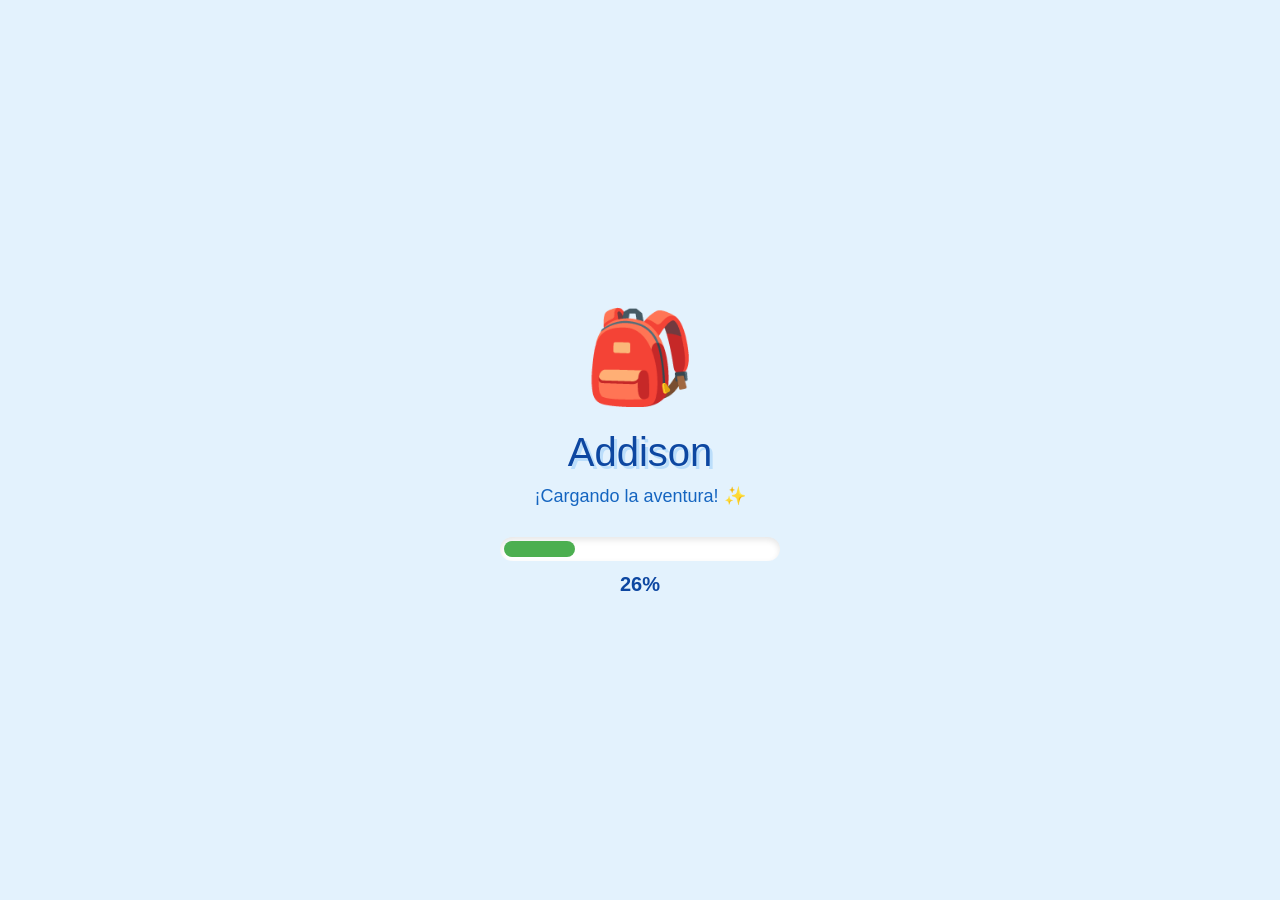
<file: index.html>
<!DOCTYPE html>
<html lang="es">
<head>
    <meta charset="UTF-8">
    <meta name="viewport" content="width=device-width, initial-scale=1.0">
    <title>Colegio Addison 🏫</title>
    <link rel="stylesheet" href="style.css">
</head>
<body>

    <!-- 1. PANTALLA DE CARGA (CON PORCENTAJE) -->
    <div id="pantalla-carga">
        <div class="logo-addison">🎒</div>
        <div class="titulo-colegio">Addison</div>
        <div class="subtitulo-carga">¡Cargando la aventura! ✨</div>
        <div class="contenedor-barra">
            <div id="mi-barra" class="barra-progreso"></div>
        </div>
        <div id="porcentaje" class="texto-porcentaje">0%</div>
    </div>

    <!-- 2. SECCIÓN TIPO ÍNDICE (TEMAS) -->
    <div id="contenido-principal">
        <h1>🏫 Colegio Addison 🎒</h1>
        <p class="sub">¡Toca lo que quieras aprender hoy!</p>

        <div class="grid-juegos">
            
            <button class="card-juego btn-vocales" onclick="seleccionarTema('vocales')">
                <span class="emoji">🅰️</span>
                <span>Las Vocales</span>
            </button>

            <button class="card-juego btn-colores" onclick="seleccionarTema('colores')">
                <span class="emoji">🎨</span>
                <span>Los Colores</span>
            </button>

            <button class="card-juego btn-animales" onclick="seleccionarTema('animales')">
                <span class="emoji">🦁</span>
                <span>Animales</span>
            </button>
            
            <button class="card-juego btn-numeros" onclick="seleccionarTema('numeros')">
              <span class="emoji">🔢</span>
               <span>Números</span>
            </button>

            <button class="card-juego btn-abecedario" onclick="seleccionarTema('abecedario')">
    <span class="emoji">🔤</span>
    <span>Abecedario</span>
</button>

            <button class="card-juego btn-formas" onclick="seleccionarTema('formas')">
    <span class="emoji">📐</span>
    <span>Formas</span>
</button>

            <button class="card-juego btn-mas" style="grid-column: span 2;" onclick="seleccionarTema('sorpresa')">
                <span class="emoji">🎁</span>
                <span>¡Juego Sorpresa!</span>
            </button>

        </div>
    </div>

    <script>
        let progreso = 0;
        const barra = document.getElementById('mi-barra');
        const textoPorcentaje = document.getElementById('porcentaje');
        const pantallaCarga = document.getElementById('pantalla-carga');
        const contenidoPrincipal = document.getElementById('contenido-principal');

        // --- TRUCO EVITAR PANTALLA DE CARGA ---
        const parametros = new URLSearchParams(window.location.search);
        
        if (parametros.get('menu') === 'true') {
            pantallaCarga.style.display = 'none';
            contenidoPrincipal.style.display = 'block';
        } else {
            const intervalo = setInterval(() => {
                progreso += 1;
                barra.style.width = progreso + '%';
                textoPorcentaje.innerText = progreso + '%';

                if (progreso >= 100) {
                    clearInterval(intervalo);
                    
                    if (window.AppInventor) {
                        window.AppInventor.setWebViewString("inicio_listo");
                    }

                    pantallaCarga.style.opacity = '0';
                    setTimeout(() => {
                        pantallaCarga.style.display = 'none';
                        contenidoPrincipal.style.display = 'block';
                    }, 500);
                }
            }, 40);
        }

        // --- AQUÍ ESTÁ LA FUNCIÓN ACTUALIZADA ---
        // Función que envía el tema seleccionado a los bloques de App Inventor o redirige en la Web
        // Función que envía el tema seleccionado a los bloques de App Inventor o redirige en la Web
        function seleccionarTema(tema) {
            if (tema === 'vocales') {
                window.location.href = "vocales.html";
            } else if (tema === 'colores') {
                window.location.href = "colores.html";
            } else if (tema === 'animales') {
                window.location.href = "animales.html";
            } else if (tema === 'numeros') {
                window.location.href = "numeros.html";
            } else if (tema === 'abecedario') {
                window.location.href = "abecedario.html";
            } else if (tema === 'formas') {
                // Esta línea abre el nuevo juego de las figuras geométricas
                window.location.href = "formas.html";
            } else {
                if (window.AppInventor) {
                    window.AppInventor.setWebViewString(tema);
                } else {
                    alert("Has seleccionado el tema: " + tema);
                }
            }
        }
    </script>

</body>
</html>
</file>
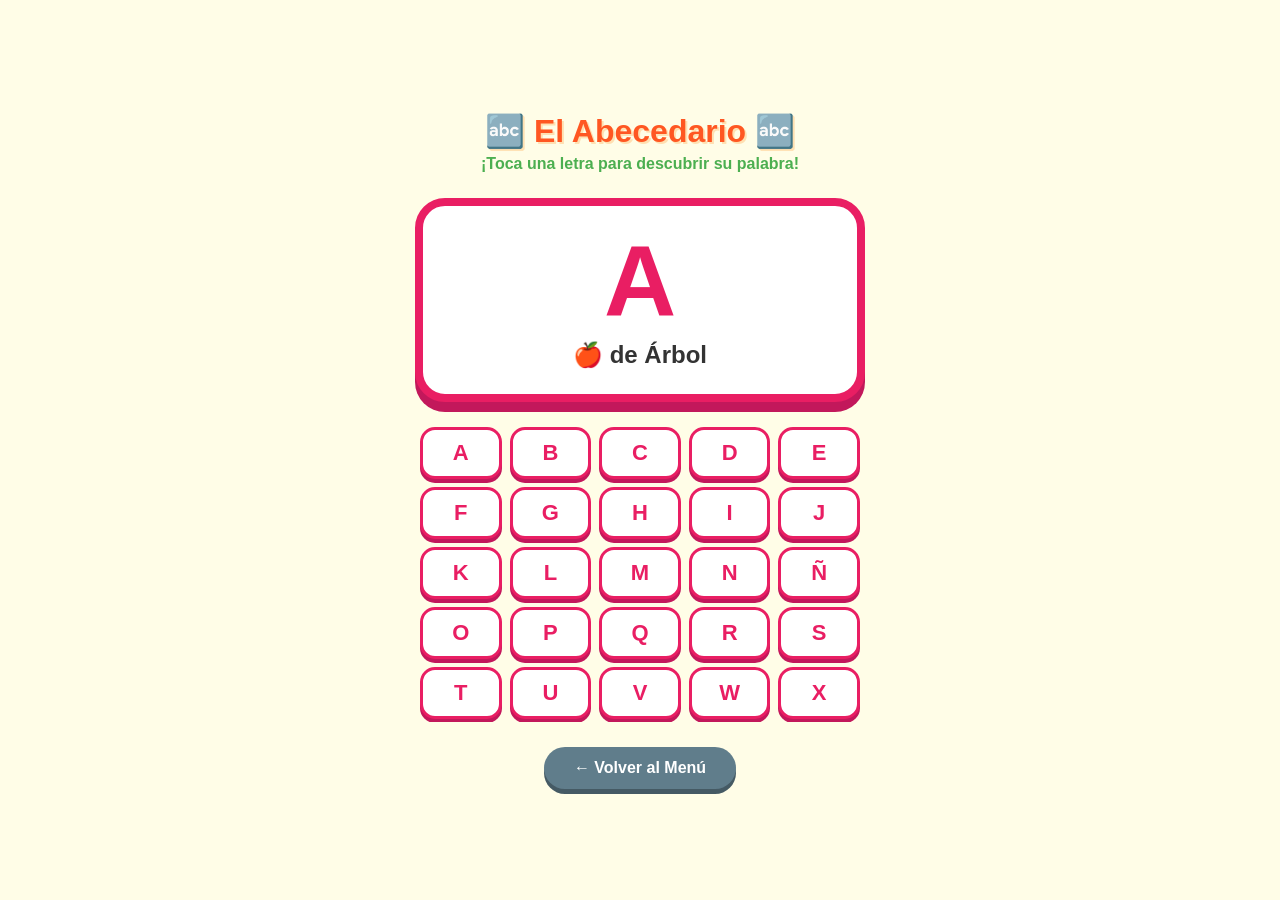
<file: abecedario.html>
<!DOCTYPE html>
<html lang="es">
<head>
    <meta charset="UTF-8">
    <meta name="viewport" content="width=device-width, initial-scale=1.0">
    <title>El Abecedario - Addison</title>
    <link rel="stylesheet" href="style.css">
    <style>
        .contenedor-abecedario {
            display: flex;
            flex-direction: column;
            align-items: center;
            width: 100%;
            max-width: 450px;
            text-align: center;
        }

        .pizarra-abc {
            background-color: white;
            border: 8px solid #E91E63;
            border-radius: 30px;
            width: 100%;
            padding: 25px 10px;
            margin-bottom: 20px;
            box-shadow: 0 10px 0 #C2185B;
        }

        .letra-gigante {
            font-size: 100px;
            font-weight: bold;
            color: #E91E63;
            display: block;
            line-height: 1;
            margin-bottom: 10px;
            transition: transform 0.2s;
        }

        .abc-info {
            font-size: 24px;
            color: #333;
            font-weight: bold;
        }

        .grid-abc {
            display: grid;
            grid-template-columns: repeat(5, 1fr);
            gap: 8px;
            width: 100%;
            margin-bottom: 25px;
            max-height: 300px;
            overflow-y: auto; /* Por si son muchas letras en pantallas pequeñas */
            padding: 5px;
        }

        .btn-letra {
            background-color: #FFF;
            border: 3px solid #E91E63;
            border-radius: 15px;
            padding: 10px 0;
            font-size: 22px;
            font-weight: bold;
            color: #E91E63;
            cursor: pointer;
            box-shadow: 0 4px 0 #C2185B;
            transition: all 0.1s ease;
        }

        .btn-letra:active {
            transform: translateY(3px);
            box-shadow: 0 1px 0 #C2185B;
            background-color: #FCE4EC;
        }

        .btn-volver {
            background-color: #607D8B;
            color: white;
            border: none;
            border-radius: 50px;
            padding: 12px 30px;
            font-size: 16px;
            font-weight: bold;
            cursor: pointer;
            box-shadow: 0 5px 0 #455A64;
        }

        .btn-volver:active {
            transform: translateY(3px);
            box-shadow: 0 2px 0 #455A64;
        }
    </style>
</head>
<body>

    <div class="contenedor-abecedario">
        <h1>🔤 El Abecedario 🔤</h1>
        <p class="sub">¡Toca una letra para descubrir su palabra!</p>

        <!-- Pizarra interactiva -->
        <div class="pizarra-abc" id="pizarra">
            <span id="pantalla-letra" class="letra-gigante">A</span>
            <p id="pantalla-texto" class="abc-info">🍎 de Árbol</p>
        </div>

        <!-- Rejilla del Abecedario (A-Z) -->
        <div class="grid-abc">
            <button class="btn-letra" onclick="cambiarLetra('A', '🍎 de Árbol')">A</button>
            <button class="btn-letra" onclick="cambiarLetra('B', '🍿 de Barco')">B</button>
            <button class="btn-letra" onclick="cambiarLetra('C', '🏠 de Casa')">C</button>
            <button class="btn-letra" onclick="cambiarLetra('D', '🎲 de Dado')">D</button>
            <button class="btn-letra" onclick="cambiarLetra('E', '🌟 de Estrella')">E</button>
            <button class="btn-letra" onclick="cambiarLetra('F', '🌻 de Flor')">F</button>
            <button class="btn-letra" onclick="cambiarLetra('G', '🐱 de Gato')">G</button>
            <button class="btn-letra" onclick="cambiarLetra('H', '🍦 de Helado')">H</button>
            <button class="btn-letra" onclick="cambiarLetra('I', '⛺ de Isla')">I</button>
            <button class="btn-letra" onclick="cambiarLetra('J', '🦒 de Jirafa')">J</button>
            <button class="btn-letra" onclick="cambiarLetra('K', '🥝 de Kiwi')">K</button>
            <button class="btn-letra" onclick="cambiarLetra('L', '🦁 de León')">L</button>
            <button class="btn-letra" onclick="cambiarLetra('M', '🍎 de Manzana')">M</button>
            <button class="btn-letra" onclick="cambiarLetra('N', '☁️ de Nube')">N</button>
            <button class="btn-letra" onclick="cambiarLetra('Ñ', '🦡 de Ñandú')">Ñ</button>
            <button class="btn-letra" onclick="cambiarLetra('O', '🐻 de Oso')">O</button>
            <button class="btn-letra" onclick="cambiarLetra('P', '🎈 de Perro')">P</button>
            <button class="btn-letra" onclick="cambiarLetra('Q', '🧀 de Queso')">Q</button>
            <button class="btn-letra" onclick="cambiarLetra('R', '🤖 de Ratón')">R</button>
            <button class="btn-letra" onclick="cambiarLetra('S', '☀️ de Sol')">S</button>
            <button class="btn-letra" onclick="cambiarLetra('T', '🐢 de Tortuga')">T</button>
            <button class="btn-letra" onclick="cambiarLetra('U', '🍇 de Uva')">U</button>
            <button class="btn-letra" onclick="cambiarLetra('V', '🐄 de Vaca')">V</button>
            <button class="btn-letra" onclick="cambiarLetra('W', '🧇 de Waffle')">W</button>
            <button class="btn-letra" onclick="cambiarLetra('X', '🪕 de Xilófono')">X</button>
            <button class="btn-letra" onclick="cambiarLetra('Y', '🪀 de Yo-yo')">Y</button>
            <button class="btn-letra" onclick="cambiarLetra('Z', '🦊 de Zorro')">Z</button>
        </div>

        <button class="btn-volver" onclick="irAlMenu()">← Volver al Menú</button>
    </div>

    <script>
        function cambiarLetra(letra, texto) {
            const pantallaLetra = document.getElementById('pantalla-letra');
            const pantallaTexto = document.getElementById('pantalla-texto');

            pantallaLetra.innerText = letra;
            pantallaTexto.innerText = texto;

            // Animación
            pantallaLetra.style.transform = 'scale(1.2)';
            setTimeout(() => { pantallaLetra.style.transform = 'scale(1)'; }, 150);

            if (window.AppInventor) {
                window.AppInventor.setWebViewString("abc_" + letra.toLowerCase());
            }
        }

        function irAlMenu() {
            window.location.href = "index.html?menu=true";
        }
    </script>

</body>
</html>
</file>
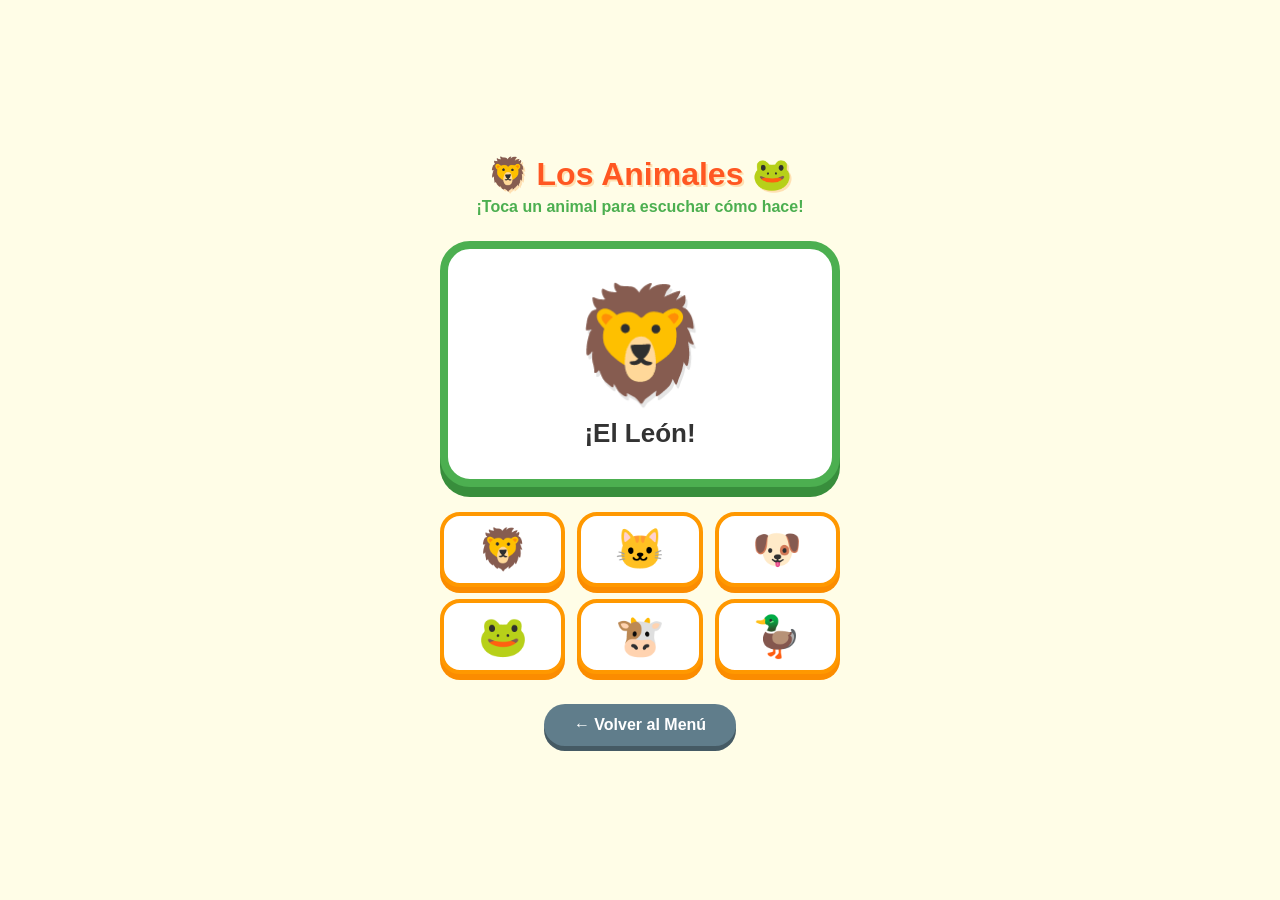
<file: animales.html>
<!DOCTYPE html>
<html lang="es">
<head>
    <meta charset="UTF-8">
    <meta name="viewport" content="width=device-width, initial-scale=1.0">
    <title>Los Animales - Addison</title>
    <link rel="stylesheet" href="style.css">
    <style>
        .contenedor-animales {
            display: flex;
            flex-direction: column;
            align-items: center;
            width: 100%;
            max-width: 400px;
            text-align: center;
        }

        .jaula-magica {
            background-color: white;
            border: 8px solid #4CAF50;
            border-radius: 30px;
            width: 100%;
            padding: 30px 10px;
            margin-bottom: 25px;
            box-shadow: 0 10px 0 #388E3C;
        }

        .animal-gigante {
            font-size: 110px;
            display: block;
            margin-bottom: 10px;
            filter: drop-shadow(2px 4px 0px rgba(0,0,0,0.1));
            transition: transform 0.2s;
        }

        .animal-info {
            font-size: 26px;
            color: #333;
            font-weight: bold;
        }

        .grid-animales {
            display: grid;
            grid-template-columns: repeat(3, 1fr);
            gap: 12px;
            width: 100%;
            margin-bottom: 30px;
        }

        .btn-animal {
            background-color: #FFF;
            border: 4px solid #FF9800;
            border-radius: 20px;
            padding: 10px 0;
            font-size: 40px; /* Emojis grandes */
            cursor: pointer;
            box-shadow: 0 6px 0 #FB8C00;
            transition: all 0.1s ease;
        }

        .btn-animal:active {
            transform: translateY(4px);
            box-shadow: 0 2px 0 #FB8C00;
        }

        .btn-volver {
            background-color: #607D8B;
            color: white;
            border: none;
            border-radius: 50px;
            padding: 12px 30px;
            font-size: 16px;
            font-weight: bold;
            cursor: pointer;
            box-shadow: 0 5px 0 #455A64;
        }

        .btn-volver:active {
            transform: translateY(3px);
            box-shadow: 0 2px 0 #455A64;
        }
    </style>
</head>
<body>

    <div class="contenedor-animales">
        <h1>🦁 Los Animales 🐸</h1>
        <p class="sub">¡Toca un animal para escuchar cómo hace!</p>

        <!-- Pantalla interactiva del animal seleccionado -->
        <div class="jaula-magica">
            <span id="pantalla-emoji" class="animal-gigante">🦁</span>
            <p id="pantalla-nombre" class="animal-info">¡El León!</p>
        </div>

        <!-- Botones de selección -->
        <div class="grid-animales">
            <button class="btn-animal" onclick="cambiarAnimal('🦁', '¡El León!', 'leon')">🦁</button>
            <button class="btn-animal" onclick="cambiarAnimal('🐱', '¡El Gato!', 'gato')">🐱</button>
            <button class="btn-animal" onclick="cambiarAnimal('🐶', '¡El Perro!', 'perro')">🐶</button>
            <button class="btn-animal" onclick="cambiarAnimal('🐸', '¡La Rana!', 'rana')">🐸</button>
            <button class="btn-animal" onclick="cambiarAnimal('🐮', '¡La Vaca!', 'vaca')">🐮</button>
            <button class="btn-animal" onclick="cambiarAnimal('🦆', '¡El Pato!', 'pato')">🦆</button>
        </div>

        <!-- Volver -->
        <button class="btn-volver" onclick="irAlMenu()">← Volver al Menú</button>
    </div>

    <script>
        function cambiarAnimal(emoji, nombre, idVoz) {
            const pantallaEmoji = document.getElementById('pantalla-emoji');
            const pantallaNombre = document.getElementById('pantalla-nombre');

            pantallaEmoji.innerText = emoji;
            pantallaNombre.innerText = nombre;

            // Animación de rebote al pulsar
            pantallaEmoji.style.transform = 'scale(1.2) rotate(5deg)';
            setTimeout(() => { pantallaEmoji.style.transform = 'scale(1) rotate(0deg)'; }, 200);

            // IMPORTANTE: Envía el ID a App Inventor por si quieres poner sonidos reales de animales
            if (window.AppInventor) {
                window.AppInventor.setWebViewString("animal_" + idVoz);
            }
        }

        function irAlMenu() {
    window.location.href = "index.html?menu=true";
}
    </script>

</body>
</html>
</file>
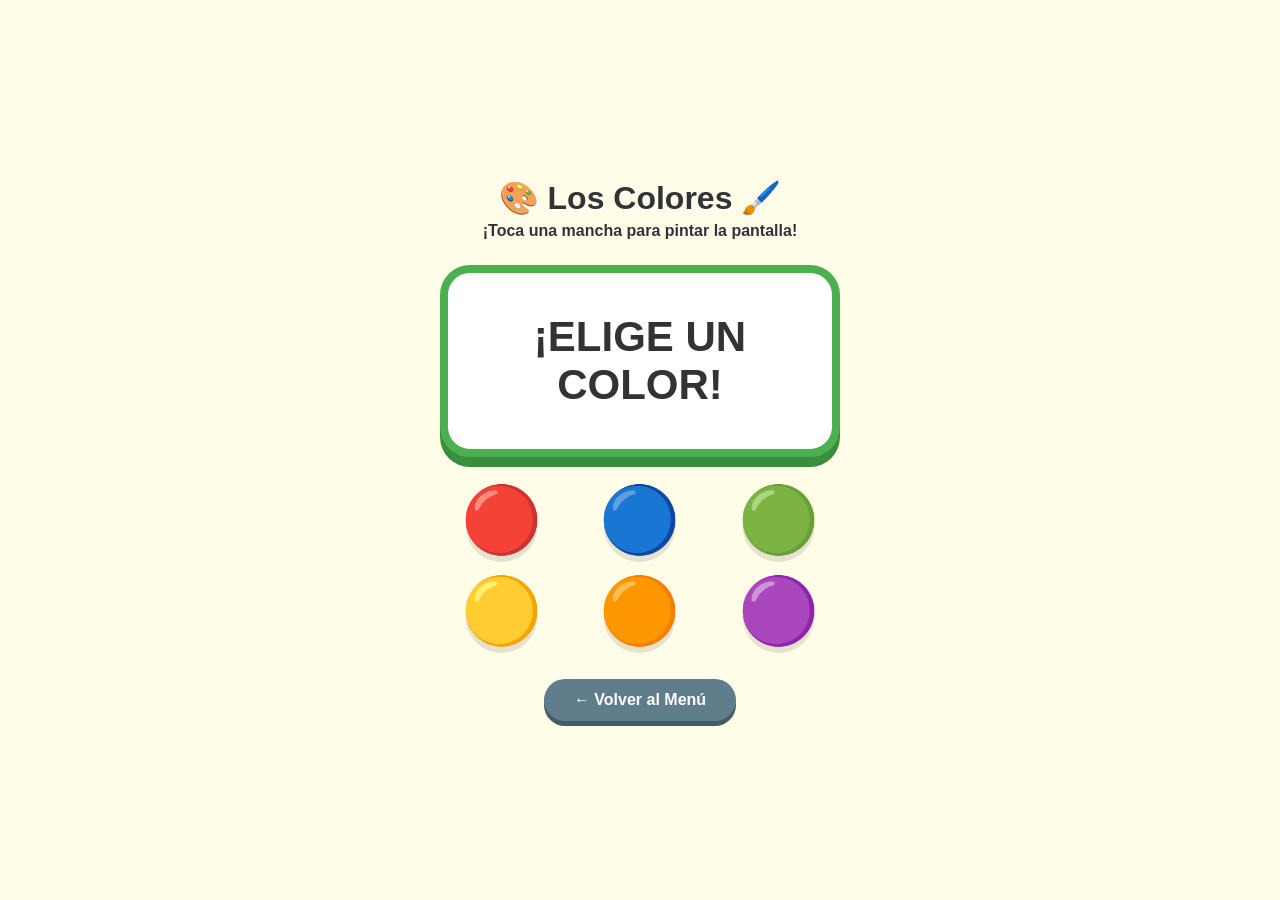
<file: colores.html>
<!DOCTYPE html>
<html lang="es">
<head>
    <meta charset="UTF-8">
    <meta name="viewport" content="width=device-width, initial-scale=1.0">
    <title>Los Colores - Addison</title>
    <link rel="stylesheet" href="style.css">
    <style>
        /* Estilos específicos para el juego de colores */
        body {
            transition: background-color 0.4s ease; /* Hace que el cambio de color sea suave */
        }

        .contenedor-colores {
            display: flex;
            flex-direction: column;
            align-items: center;
            width: 100%;
            max-width: 400px;
            text-align: center;
        }

        .balde-pintura {
            background-color: white;
            border: 8px solid #4CAF50;
            border-radius: 30px;
            width: 100%;
            padding: 40px 10px;
            margin-bottom: 25px;
            box-shadow: 0 10px 0 #388E3C;
            transition: transform 0.2s;
        }

        .color-nombre {
            font-size: 42px;
            font-weight: bold;
            color: #333;
            text-transform: uppercase;
            text-shadow: 2px 2px 0px rgba(255,255,255,0.8);
        }

        /* Contenedor de las manchas de pintura */
        .grid-manchas {
            display: grid;
            grid-template-columns: repeat(3, 1fr);
            gap: 15px;
            width: 100%;
            margin-bottom: 30px;
        }

        .btn-mancha {
            border: none;
            background: none;
            font-size: 65px; /* Emojis de manchas gigantes */
            cursor: pointer;
            transition: transform 0.1s ease;
            filter: drop-shadow(0px 6px 0px rgba(0,0,0,0.1));
        }

        .btn-mancha:active {
            transform: scale(0.85) translateY(5px);
        }

        .btn-volver {
            background-color: #607D8B;
            color: white;
            border: none;
            border-radius: 50px;
            padding: 12px 30px;
            font-size: 16px;
            font-weight: bold;
            cursor: pointer;
            box-shadow: 0 5px 0 #455A64;
        }

        .btn-volver:active {
            transform: translateY(3px);
            box-shadow: 0 2px 0 #455A64;
        }
    </style>
</head>
<body>

    <div class="contenedor-colores">
        <h1 style="color: #333; text-shadow: 2px 2px 0px #FFF;">🎨 Los Colores 🖌️</h1>
        <p class="sub" style="color: #333; text-shadow: 1px 1px 0px #FFF;">¡Toca una mancha para pintar la pantalla!</p>

        <!-- Pizarra mágica que muestra el nombre del color -->
        <div class="balde-pintura" id="pizarra-color">
            <span id="texto-color" class="color-nombre">¡Elige un color!</span>
        </div>

        <!-- Botones de manchas de pintura -->
        <div class="grid-manchas">
            <!-- Rojo -->
            <button class="btn-mancha" onclick="cambiarColor('#FFCDD2', '#E53935', '🔴 ¡Rojo! 🔴', 'rojo')">🔴</button>
            <!-- Azul -->
            <button class="btn-mancha" onclick="cambiarColor('#BBDEFB', '#1E88E5', '🔵 ¡Azul! 🔵', 'azul')">🔵</button>
            <!-- Verde -->
            <button class="btn-mancha" onclick="cambiarColor('#C8E6C9', '#43A047', '🟢 ¡Verde! 🟢', 'verde')">🟢</button>
            <!-- Amarillo -->
            <button class="btn-mancha" onclick="cambiarColor('#FFF9C4', '#FDD835', '🟡 ¡Amarillo! 🟡', 'amarillo')">🟡</button>
            <!-- Naranja -->
            <button class="btn-mancha" onclick="cambiarColor('#FFE0B2', '#FB8C00', '🟠 ¡Naranja! 🟠', 'naranja')">🟠</button>
            <!-- Morado -->
            <button class="btn-mancha" onclick="cambiarColor('#E1BEE7', '#8E24AA', '🟣 ¡Morado! 🟣', 'morado')">🟣</button>
        </div>

        <!-- Botón para regresar al índice principal -->
        <button class="btn-volver" onclick="irAlMenu()">← Volver al Menú</button>
    </div>

    <script>
        function cambiarColor(colorFondo, colorBorde, nombreColor, nombreId) {
            // Cambia el fondo de toda la pantalla
            document.body.style.backgroundColor = colorFondo;
            
            // Cambia la pizarra del medio
            const pizarra = document.getElementById('pizarra-color');
            const texto = document.getElementById('texto-color');
            
            pizarra.style.borderColor = colorBorde;
            pizarra.style.boxShadow = `0 10px 0 ${colorBorde}`;
            texto.innerText = nombreColor;
            texto.style.color = colorBorde;

            // Efecto brinco en la pizarra al cambiar
            pizarra.style.transform = 'scale(1.05)';
            setTimeout(() => { pizarra.style.transform = 'scale(1)'; }, 150);

            // Avisamos a App Inventor por si luego quieres que el celular diga el color en voz alta
            if (window.AppInventor) {
                window.AppInventor.setWebViewString("color_" + nombreId);
            }
        }

        function irAlMenu() {
    window.location.href = "index.html?menu=true";
}
    </script>

</body>
</html>
</file>
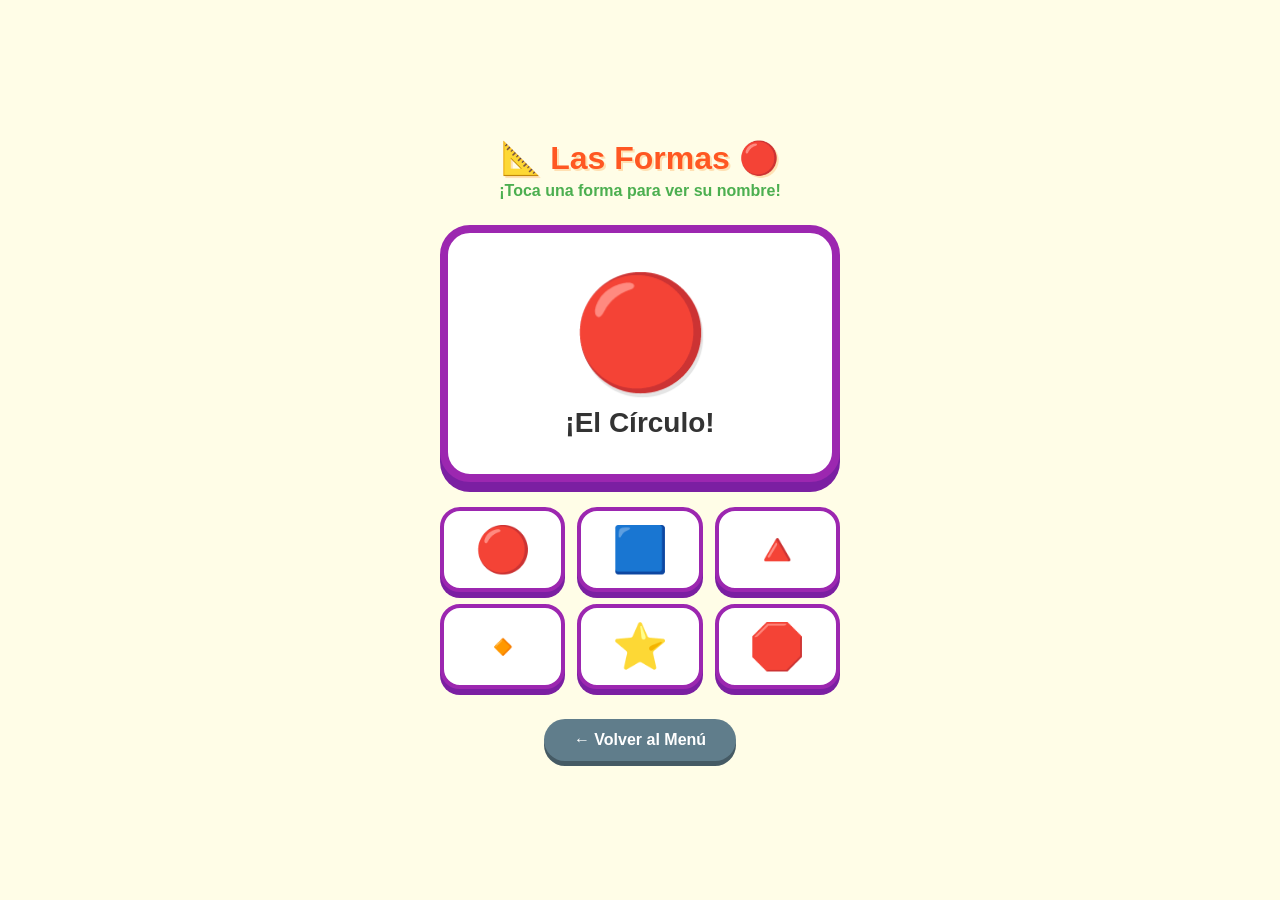
<file: formas.html>
<!DOCTYPE html>
<html lang="es">
<head>
    <meta charset="UTF-8">
    <meta name="viewport" content="width=device-width, initial-scale=1.0">
    <title>Las Formas - Addison</title>
    <link rel="stylesheet" href="style.css">
    <style>
        .contenedor-formas {
            display: flex;
            flex-direction: column;
            align-items: center;
            width: 100%;
            max-width: 400px;
            text-align: center;
        }

        .caja-figura {
            background-color: white;
            border: 8px solid #9C27B0;
            border-radius: 30px;
            width: 100%;
            padding: 35px 10px;
            margin-bottom: 25px;
            box-shadow: 0 10px 0 #7B1FA2;
        }

        .figura-gigante {
            font-size: 110px;
            display: block;
            margin-bottom: 10px;
            filter: drop-shadow(2px 4px 0px rgba(0,0,0,0.1));
            transition: transform 0.2s;
        }

        .forma-info {
            font-size: 28px;
            color: #333;
            font-weight: bold;
        }

        .grid-formas {
            display: grid;
            grid-template-columns: repeat(3, 1fr);
            gap: 12px;
            width: 100%;
            margin-bottom: 30px;
        }

        .btn-forma {
            background-color: #FFF;
            border: 4px solid #9C27B0;
            border-radius: 20px;
            padding: 12px 0;
            font-size: 45px; /* Emojis gigantes de figuras */
            cursor: pointer;
            box-shadow: 0 6px 0 #7B1FA2;
            transition: all 0.1s ease;
        }

        .btn-forma:active {
            transform: translateY(4px);
            box-shadow: 0 2px 0 #7B1FA2;
        }

        .btn-volver {
            background-color: #607D8B;
            color: white;
            border: none;
            border-radius: 50px;
            padding: 12px 30px;
            font-size: 16px;
            font-weight: bold;
            cursor: pointer;
            box-shadow: 0 5px 0 #455A64;
        }

        .btn-volver:active {
            transform: translateY(3px);
            box-shadow: 0 2px 0 #455A64;
        }
    </style>
</head>
<body>

    <div class="contenedor-formas">
        <h1>📐 Las Formas 🔴</h1>
        <p class="sub">¡Toca una forma para ver su nombre!</p>

        <!-- Pizarra interactiva -->
        <div class="caja-figura" id="pizarra">
            <span id="pantalla-figura" class="figura-gigante">🔴</span>
            <p id="pantalla-nombre" class="forma-info">¡El Círculo!</p>
        </div>

        <!-- Botones de selección -->
        <div class="grid-formas">
            <button class="btn-forma" onclick="cambiarForma('🔴', '¡El Círculo!', '#E53935')">🔴</button>
            <button class="btn-forma" onclick="cambiarForma('🟦', '¡El Cuadrado!', '#1E88E5')">🟦</button>
            <button class="btn-forma" onclick="cambiarForma('🔺', '¡El Triángulo!', '#43A047')">🔺</button>
            <button class="btn-forma" onclick="cambiarForma('🔸', '¡El Rombo!', '#FB8C00')">🔸</button>
            <button class="btn-forma" onclick="cambiarForma('⭐', '¡La Estrella!', '#FDD835')">⭐</button>
            <button class="btn-forma" onclick="cambiarForma('🛑', '¡El Hexágono!', '#8E24AA')">🛑</button>
        </div>

        <!-- Volver con el truco anti-carga -->
        <button class="btn-volver" onclick="irAlMenu()">← Volver al Menú</button>
    </div>

    <script>
        function cambiarForma(emoji, nombre, colorBorde) {
            const pantallaFigura = document.getElementById('pantalla-figura');
            const pantallaNombre = document.getElementById('pantalla-nombre');
            const pizarra = document.getElementById('pizarra');

            pantallaFigura.innerText = emoji;
            pantallaNombre.innerText = nombre;
            
            // Cambia el color del borde dinámicamente según la figura
            pizarra.style.borderColor = colorBorde;
            pizarra.style.boxShadow = `0 10px 0 ${colorBorde}`;
            pantallaNombre.style.color = colorBorde;

            // Animación brinco divertido
            pantallaFigura.style.transform = 'scale(1.25)';
            setTimeout(() => { pantallaFigura.style.transform = 'scale(1)'; }, 150);

            // Aviso a App Inventor por si pones audio nativo
            if (window.AppInventor) {
                window.AppInventor.setWebViewString("forma_" + nombre.toLowerCase().replace('¡el ', '').replace('¡la ', '').replace('!', ''));
            }
        }

        function irAlMenu() {
            window.location.href = "index.html?menu=true";
        }
    </script>

</body>
</html>
</file>
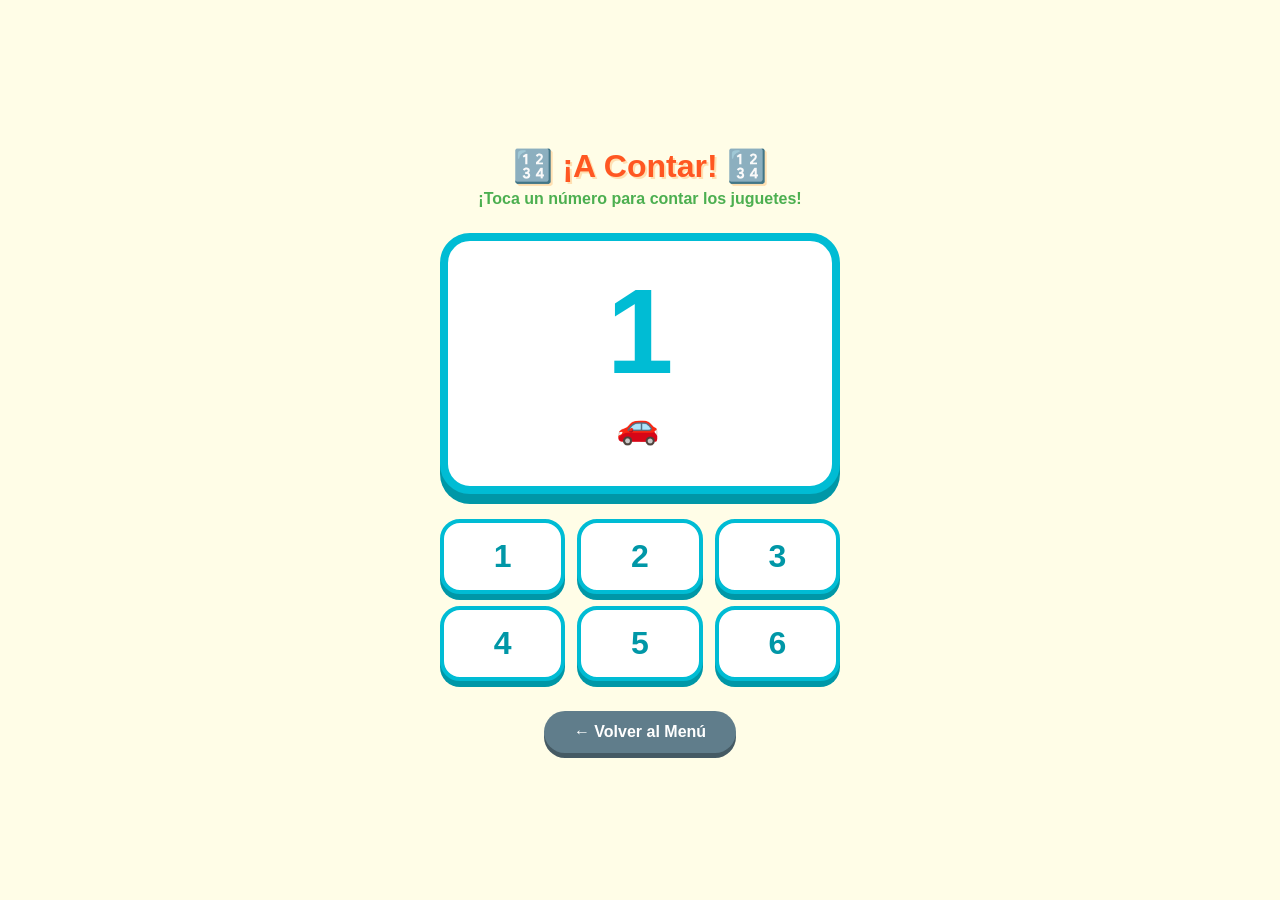
<file: numeros.html>
<!DOCTYPE html>
<html lang="es">
<head>
    <meta charset="UTF-8">
    <meta name="viewport" content="width=device-width, initial-scale=1.0">
    <title>Los Números - Addison</title>
    <link rel="stylesheet" href="style.css">
    <style>
        .contenedor-numeros {
            display: flex;
            flex-direction: column;
            align-items: center;
            width: 100%;
            max-width: 400px;
            text-align: center;
        }

        .tablero-conteo {
            background-color: white;
            border: 8px solid #00BCD4;
            border-radius: 30px;
            width: 100%;
            padding: 30px 10px;
            margin-bottom: 25px;
            box-shadow: 0 10px 0 #0097A7;
        }

        .numero-gigante {
            font-size: 120px;
            font-weight: bold;
            color: #00BCD4;
            display: block;
            line-height: 1;
            margin-bottom: 15px;
            transition: transform 0.2s;
        }

        .objetos-conteo {
            font-size: 35px;
            min-height: 50px;
            letter-spacing: 5px;
        }

        .grid-numeros {
            display: grid;
            grid-template-columns: repeat(3, 1fr);
            gap: 12px;
            width: 100%;
            margin-bottom: 30px;
        }

        .btn-numero {
            background-color: #FFF;
            border: 4px solid #00BCD4;
            border-radius: 20px;
            padding: 15px 0;
            font-size: 32px;
            font-weight: bold;
            color: #0097A7;
            cursor: pointer;
            box-shadow: 0 6px 0 #0097A7;
            transition: all 0.1s ease;
        }

        .btn-numero:active {
            transform: translateY(4px);
            box-shadow: 0 2px 0 #0097A7;
            background-color: #E0F7FA;
        }

        .btn-volver {
            background-color: #607D8B;
            color: white;
            border: none;
            border-radius: 50px;
            padding: 12px 30px;
            font-size: 16px;
            font-weight: bold;
            cursor: pointer;
            box-shadow: 0 5px 0 #455A64;
        }

        .btn-volver:active {
            transform: translateY(3px);
            box-shadow: 0 2px 0 #455A64;
        }
    </style>
</head>
<body>

    <div class="contenedor-numeros">
        <h1>🔢 ¡A Contar! 🔢</h1>
        <p class="sub">¡Toca un número para contar los juguetes!</p>

        <!-- Pizarra interactiva de conteo -->
        <div class="tablero-conteo">
            <span id="pantalla-num" class="numero-gigante">1</span>
            <div id="pantalla-objetos" class="objetos-conteo">🚗</div>
        </div>

        <!-- Teclado Numérico -->
        <div class="grid-numeros">
            <button class="btn-numero" onclick="cambiarNumero(1, '🚗', '#00BCD4')">1</button>
            <button class="btn-numero" onclick="cambiarNumero(2, '🚀🚀', '#FF5722')">2</button>
            <button class="btn-numero" onclick="cambiarNumero(3, '🧸🧸🧸', '#4CAF50')">3</button>
            <button class="btn-numero" onclick="cambiarNumero(4, '🍎🍎🍎🍎', '#FF2A6D')">4</button>
            <button class="btn-numero" onclick="cambiarNumero(5, '⭐⭐⭐⭐⭐', '#FFB300')">5</button>
            <button class="btn-numero" onclick="cambiarNumero(6, '🎈🎈🎈🎈🎈🎈', '#9C27B0')">6</button>
        </div>

        <!-- Botón Volver con el truco anti-carga incorporado -->
        <button class="btn-volver" onclick="irAlMenu()">← Volver al Menú</button>
    </div>

    <script>
        function cambiarNumero(num, objetos, color) {
            const pantallaNum = document.getElementById('pantalla-num');
            const pantallaObjetos = document.getElementById('pantalla-objetos');

            pantallaNum.innerText = num;
            pantallaNum.style.color = color;
            pantallaObjetos.innerText = objetos;

            // Animación divertida
            pantallaNum.style.transform = 'scale(1.2)';
            setTimeout(() => { pantallaNum.style.transform = 'scale(1)'; }, 150);

            // Aviso a App Inventor por si quieres voz nativa ("Uno", "Dos", etc.)
            if (window.AppInventor) {
                window.AppInventor.setWebViewString("numero_" + num);
            }
        }

        function irAlMenu() {
            // Regresa usando el truco para saltarse la carga
            window.location.href = "index.html?menu=true";
        }
    </script>

</body>
</html>
</file>
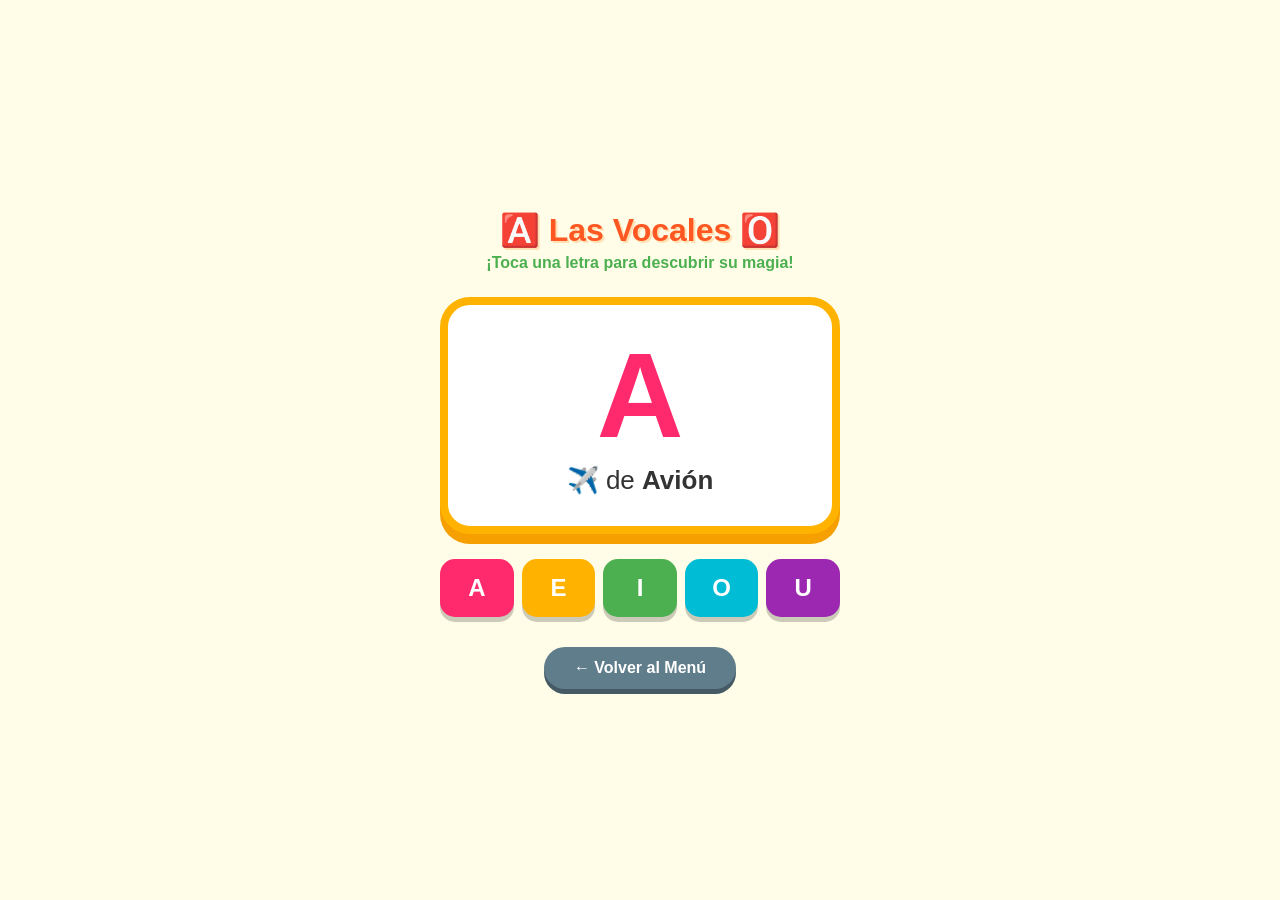
<file: vocales.html>
<!DOCTYPE html>
<html lang="es">
<head>
    <meta charset="UTF-8">
    <meta name="viewport" content="width=device-width, initial-scale=1.0">
    <title>Las Vocales - Addison</title>
    <link rel="stylesheet" href="style.css">
    <style>
        /* Estilos específicos para el juego de vocales */
        .contenedor-vocales {
            display: flex;
            flex-direction: column;
            align-items: center;
            width: 100%;
            max-width: 400px;
            text-align: center;
        }

        .pizarra {
            background-color: white;
            border: 8px solid #FFB300;
            border-radius: 30px;
            width: 100%;
            padding: 30px 10px;
            margin-bottom: 25px;
            box-shadow: 0 10px 0 #F59F00;
        }

        .letra-gigante {
            font-size: 120px;
            font-weight: bold;
            color: #FF2A6D;
            display: block;
            line-height: 1;
            margin-bottom: 10px;
            animation: saltar Letra 1s ease infinite alternate;
        }

        .palabra-ejemplo {
            font-size: 26px;
            color: #333;
        }

        .grid-letras {
            display: grid;
            grid-template-columns: repeat(5, 1fr);
            gap: 8px;
            width: 100%;
            margin-bottom: 30px;
        }

        .btn-vocal {
            border: none;
            border-radius: 15px;
            padding: 15px 0;
            font-size: 24px;
            font-weight: bold;
            color: white;
            cursor: pointer;
            box-shadow: 0 5px 0 rgba(0,0,0,0.2);
        }

        .btn-vocal:active {
            transform: translateY(3px);
            box-shadow: 0 2px 0 rgba(0,0,0,0.2);
        }

        /* Colores individuales para las teclas de las vocales */
        .v-a { background-color: #FF2A6D; }
        .v-e { background-color: #FFB300; }
        .v-i { background-color: #4CAF50; }
        .v-o { background-color: #00BCD4; }
        .v-u { background-color: #9C27B0; }

        .btn-volver {
            background-color: #607D8B;
            color: white;
            border: none;
            border-radius: 50px;
            padding: 12px 30px;
            font-size: 16px;
            font-weight: bold;
            cursor: pointer;
            box-shadow: 0 5px 0 #455A64;
        }

        .btn-volver:active {
            transform: translateY(3px);
            box-shadow: 0 2px 0 #455A64;
        }

        @keyframes saltarLetra {
            from { transform: scale(1); }
            to { transform: scale(1.1); }
        }
    </style>
</head>
<body>

    <div class="contenedor-vocales">
        <h1>🅰️ Las Vocales 🅾️</h1>
        <p class="sub">¡Toca una letra para descubrir su magia!</p>

        <!-- Pizarra interactiva que cambia según la vocal pulsada -->
        <div class="pizarra">
            <span id="pantalla-letra" class="letra-gigante">A</span>
            <p id="pantalla-texto" class="palabra-ejemplo">✈️ de <b>Avión</b></p>
        </div>

        <!-- Teclado de vocales -->
        <div class="grid-letras">
            <button class="btn-vocal v-a" onclick="cambiarVocal('A', '✈️ de Avión', '#FF2A6D')">A</button>
            <button class="btn-vocal v-e" onclick="cambiarVocal('E', '🐘 de Elefante', '#FFB300')">E</button>
            <button class="btn-vocal v-i" onclick="cambiarVocal('I', '🏝️ de Iguana', '#4CAF50')">I</button>
            <button class="btn-vocal v-o" onclick="cambiarVocal('O', '🐻 de Oso', '#00BCD4')">O</button>
            <button class="btn-vocal v-u" onclick="cambiarVocal('U', '🍇 de Uva', '#9C27B0')">U</button>
        </div>

        <!-- Botón para regresar al índice principal -->
        <button class="btn-volver" onclick="irAlMenu()">← Volver al Menú</button>
    </div>

    <script>
        // Datos de las vocales para cambiar la pantalla dinámicamente
        function cambiarVocal(letra, texto, color) {
            const pantallaLetra = document.getElementById('pantalla-letra');
            const pantallaTexto = document.getElementById('pantalla-texto');

            pantallaLetra.innerText = letra;
            pantallaLetra.style.color = color;
            pantallaTexto.innerHTML = texto;

            // Mandamos aviso a App Inventor por si acaso en el futuro quieres sonido nativo
            if (window.AppInventor) {
                window.AppInventor.setWebViewString("vocal_" + letra.toLowerCase());
            }
        }

         function irAlMenu() {
    // Le añadimos "?menu=true" al final del enlace
    window.location.href = "index.html?menu=true";
}
    </script>

</body>
</html>
</file>
<file: style.css>
* {
    box-sizing: border-box;
    margin: 0;
    padding: 0;
    font-family: 'Arial Rounded MT Bold', 'Comic Sans MS', sans-serif;
}

body {
    background-color: #FFFDE7; /* Amarillo pastel */
    min-height: 100vh;
    display: flex;
    flex-direction: column;
    align-items: center;
    justify-content: center;
    padding: 20px;
    overflow-x: hidden;
}

/* --- PANTALLA DE CARGA (SPLASH SCREEN) --- */
#pantalla-carga {
    position: fixed;
    top: 0;
    left: 0;
    width: 100%;
    height: 100%;
    background-color: #E3F2FD; /* Azul cielo */
    display: flex;
    flex-direction: column;
    align-items: center;
    justify-content: center;
    z-index: 9999;
    transition: opacity 0.5s ease;
}

.logo-addison {
    font-size: 90px;
    margin-bottom: 20px;
    animation: flotar 2s ease-in-out infinite;
}

.titulo-colegio {
    color: #0D47A1;
    font-size: 40px;
    margin-bottom: 10px;
    text-shadow: 3px 3px #BBDEFB;
}

.subtitulo-carga {
    color: #1565C0;
    font-size: 18px;
    margin-bottom: 30px;
}

.contenedor-barra {
    width: 80%;
    max-width: 280px;
    height: 24px;
    background-color: #FFF;
    border-radius: 12px;
    padding: 4px;
    box-shadow: inset 0 3px 6px rgba(0,0,0,0.1);
}

.barra-progreso {
    width: 0%;
    height: 100%;
    background-color: #4CAF50; /* Verde */
    border-radius: 10px;
    transition: width 0.1s linear;
}

.texto-porcentaje {
    margin-top: 12px;
    font-size: 20px;
    color: #0D47A1;
    font-weight: bold;
}

@keyframes flotar {
    0% { transform: translateY(0px); }
    50% { transform: translateY(-15px); }
    100% { transform: translateY(0px); }
}

/* --- CONTENIDO PRINCIPAL (MENÚ / ÍNDICE) --- */
#contenido-principal {
    display: none;
    text-align: center;
    width: 100%;
    max-width: 400px;
    animation: aparecer 0.5s ease-out;
}

@keyframes aparecer {
    from { opacity: 0; transform: scale(0.9); }
    to { opacity: 1; transform: scale(1); }
}

h1 {
    color: #FF5722; /* Naranja encendido */
    font-size: 32px;
    margin-bottom: 5px;
    text-shadow: 2px 2px #FFE0B2;
}

.sub {
    color: #4CAF50;
    font-size: 16px;
    margin-bottom: 25px;
    font-weight: bold;
}

/* Rejilla de 2 columnas para los temas de aprendizaje */
.grid-juegos {
    display: grid;
    grid-template-columns: repeat(2, 1fr);
    gap: 15px;
    width: 100%;
}

/* Tarjetas interactivas inflables */
.card-juego {
    border: none;
    border-radius: 24px;
    padding: 20px 10px;
    font-size: 18px;
    font-weight: bold;
    color: white;
    cursor: pointer;
    transition: all 0.1s ease;
    display: flex;
    flex-direction: column;
    align-items: center;
    gap: 8px;
}

/* Efecto juguete al presionar */
.card-juego:active {
    transform: scale(0.92);
}

/* Paleta de colores llamativos para niños de 5 años */
.btn-vocales { background-color: #FF2A6D; box-shadow: 0 8px 0 #D81B60; }
.btn-colores { background-color: #FFB300; color: #333; box-shadow: 0 8px 0 #F59F00; }
.btn-animales { background-color: #4CAF50; box-shadow: 0 8px 0 #388E3C; }
.btn-numeros { background-color: #00BCD4; box-shadow: 0 8px 0 #0097A7; }
.btn-abecedario { background-color: #9C27B0; box-shadow: 0 8px 0 #7B1FA2; }
.btn-formas { background-color: #FF5722; box-shadow: 0 8px 0 #E64A19; }
.btn-mas { background-color: #607D8B; box-shadow: 0 8px 0 #455A64; }

.emoji {
    font-size: 45px;
    filter: drop-shadow(2px 2px 0px rgba(0,0,0,0.1));
}

.card-juego span:last-child {
    text-shadow: 1px 1px 2px rgba(0,0,0,0.2);
}
</file>
